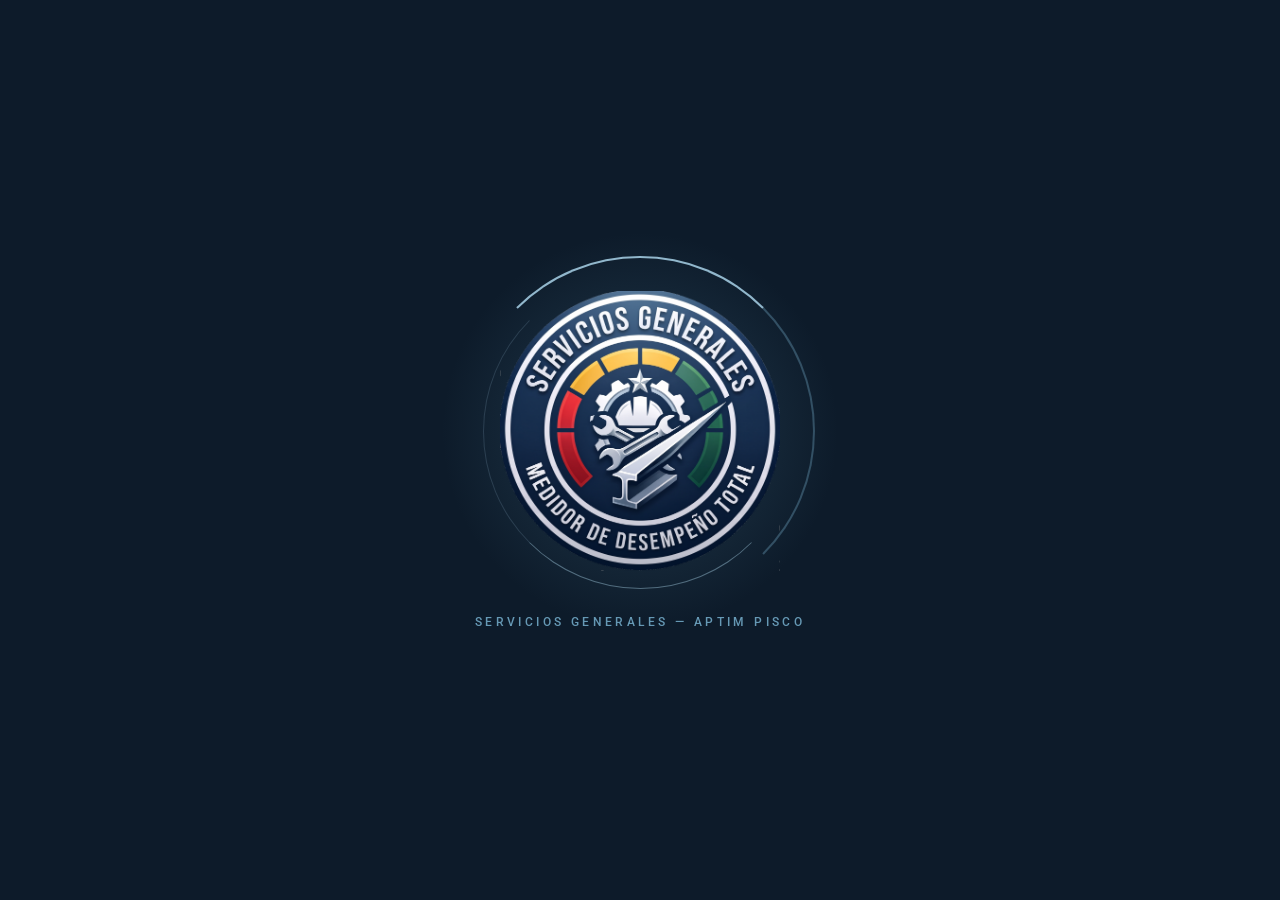
<file: index.html>
<!DOCTYPE html>
<html lang="es">
<head>
  <meta charset="UTF-8">
  <meta name="viewport" content="width=device-width, initial-scale=1.0">
  <title>Servicios Generales — APTIM Pisco</title>
  <link rel="manifest" href="manifest.json">
  <meta name="theme-color" content="#416A83">
  <meta name="apple-mobile-web-app-capable" content="yes">
  <meta name="apple-mobile-web-app-status-bar-style" content="black-translucent">
  <meta name="apple-mobile-web-app-title" content="Eval SSOMA">
  <link rel="apple-touch-icon" href="assets/logo-transp.png">
  <link rel="stylesheet" href="css/style.css">
  <style>
    body { overflow: hidden; background: #0d1b2a; margin: 0; padding: 0; font-family: 'Roboto', sans-serif; }
    body.cargado { overflow: auto; }

    /* ══ SPLASH ══ */
    #splash {
      position: fixed; inset: 0; background: #0d1b2a;
      display: flex; flex-direction: column;
      align-items: center; justify-content: center;
      z-index: 9999; transition: opacity 0.7s ease;
    }
    #splash.oculto { opacity: 0; pointer-events: none; }
    .logo-escena {
      position: relative; width: 320px; height: 320px;
      display: flex; align-items: center; justify-content: center;
    }
    .logo-destello {
      position: absolute; inset: -40px; border-radius: 50%;
      background: radial-gradient(circle, rgba(102,153,181,0.35) 0%, rgba(65,106,131,0.18) 40%, transparent 70%);
      animation: destelloPulso 1.5s 0.3s ease-in-out infinite alternate;
    }
    @keyframes destelloPulso { from{transform:scale(0.9);opacity:0.7} to{transform:scale(1.15);opacity:1} }
    .logo-anillo {
      position: absolute; width: 350px; height: 350px; border-radius: 50%;
      border: 2px solid transparent;
      border-top-color: #91B7CC; border-right-color: rgba(102,153,181,0.4);
      opacity: 0; animation: girarAnillo 2.5s 0.2s linear infinite, fadeA 0.5s 0.2s forwards;
    }
    .logo-anillo2 {
      position: absolute; width: 315px; height: 315px; border-radius: 50%;
      border: 1px solid transparent;
      border-bottom-color: rgba(145,183,204,0.5); border-left-color: rgba(145,183,204,0.2);
      opacity: 0; animation: girarAnillo2 3.5s 0.2s linear infinite, fadeA 0.5s 0.2s forwards;
    }
    @keyframes girarAnillo  { to { transform: rotate(360deg); } }
    @keyframes girarAnillo2 { to { transform: rotate(-360deg); } }
    @keyframes fadeA        { to { opacity: 1; } }
    #logo-img {
      width: 280px; height: 280px; object-fit: contain; border-radius: 0;
      position: relative; z-index: 2; opacity: 0; transform: scale(0.72);
      animation: logoAppear 0.6s 0.15s cubic-bezier(0.34,1.56,0.64,1) forwards;
      image-rendering: -webkit-optimize-contrast; image-rendering: crisp-edges;
    }
    @keyframes logoAppear { to { opacity: 1; transform: scale(1); } }
    .splash-label {
      margin-top: 1.5rem; color: #6699B5; font-size: 0.76rem;
      letter-spacing: 0.28em; text-transform: uppercase; font-weight: 500;
      opacity: 0; animation: fadeInLabel 0.5s 0.6s forwards;
    }
    @keyframes fadeInLabel { to { opacity: 1; } }

    /* ══ MENÚ PRINCIPAL ══ */
    #menu-principal {
      min-height: 100vh;
      display: flex; flex-direction: column;
      align-items: center;
      padding: 0;
      background: #91B7CC;
      opacity: 0; transition: opacity 0.8s ease;
    }
    #menu-principal.visible { opacity: 1; }

    /* Banda superior con título */
    .menu-header {
      width: 100%;
      background: #416A83;
      padding: 1.2rem 1.5rem 1.2rem;
      display: flex;
      align-items: center;
      justify-content: center;
      gap: 1rem;
      box-shadow: 0 3px 12px rgba(0,0,0,0.2);
    }
    .menu-header-logo {
      width: 64px; height: 64px;
      object-fit: contain;
      flex-shrink: 0;
      image-rendering: crisp-edges;
    }
    .menu-header-texto {
      text-align: left;
    }
    .menu-titulo {
      font-size: 1.4rem; font-weight: 900;
      color: #ffffff;
      text-shadow: 0 2px 4px rgba(0,0,0,0.5), 1px 1px 0 #1a2e3d;
      letter-spacing: 0.06em; text-transform: uppercase;
      margin-bottom: 0.15rem;
    }
    .menu-linea {
      width: 40px; height: 3px;
      background: #91B7CC; border-radius: 2px;
      margin: 0.3rem 0 0.3rem;
    }
    .menu-subtitulo {
      font-size: 0.72rem; font-weight: 500;
      color: rgba(255,255,255,0.75);
      letter-spacing: 0.18em; text-transform: uppercase;
    }

    /* Área de fichas */
    .menu-fichas-area {
      flex: 1; width: 100%;
      padding: 2rem 1.5rem;
      display: flex; align-items: flex-start; justify-content: center;
    }

    /* Grid fichas — 4 por fila */
    .fichas-grid {
      display: grid;
      grid-template-columns: repeat(4, 1fr);
      gap: 1rem;
      width: 100%;
      max-width: 540px;
    }

    .ficha {
      display: flex; flex-direction: column;
      align-items: center; justify-content: center;
      gap: 0.6rem;
      background: #416A83;
      border: 2px solid rgba(255,255,255,0.18);
      border-radius: 12px;
      padding: 1rem 0.6rem;
      aspect-ratio: 1 / 1;
      text-decoration: none;
      color: #ffffff;
      font-size: 0.78rem; font-weight: 700;
      text-align: center; line-height: 1.4;
      letter-spacing: 0.02em;
      text-shadow: 0 1px 4px rgba(0,0,0,0.7), 0 0 10px rgba(0,0,0,0.4);
      cursor: pointer;
      transition: background 0.15s, transform 0.12s, border-color 0.15s, box-shadow 0.15s;
      box-shadow: 0 3px 10px rgba(0,0,0,0.25), inset 0 1px 0 rgba(255,255,255,0.1);
    }
    .ficha:hover {
      background: #4f7d9a;
      border-color: rgba(255,255,255,0.45);
      transform: translateY(-4px);
      box-shadow: 0 8px 20px rgba(0,0,0,0.3), inset 0 1px 0 rgba(255,255,255,0.15);
    }
    .ficha:active { transform: translateY(0); }

    /* SVG relieve blanco — eliminado */

    .ficha-nueva {
      background: #2e5068;
      border-color: rgba(145,183,204,0.3);
      border-style: dashed;
      color: #c8e0ee;
    }
    .ficha-nueva:hover { background: #3a6380; border-color: rgba(255,255,255,0.4); border-style: solid; color: #fff; }
    .ficha-config {
      background: #253d52;
      border-color: rgba(145,183,204,0.2);
      border-style: dashed;
      color: #91B7CC;
    }
    .ficha-config:hover { background: #2e5068; border-color: rgba(255,255,255,0.3); border-style: solid; color: #fff; }

    @media (max-width: 480px) {
      .fichas-grid { grid-template-columns: repeat(2, 1fr); max-width: 280px; }
      .menu-titulo { font-size: 1.2rem; }
      .ficha svg { width: 36px; height: 36px; }
    }
  </style>
</head>
<body>

  <!-- ══ SPLASH ══ -->
  <div id="splash">
    <div class="logo-escena">
      <div class="logo-destello"></div>
      <div class="logo-anillo"></div>
      <div class="logo-anillo2"></div>
      <img id="logo-img" src="assets/logo-transp.png" alt="Servicios Generales">
    </div>
    <div class="splash-label">Servicios Generales — APTIM Pisco</div>
  </div>

  <!-- ══ MENÚ PRINCIPAL ══ -->
  <div id="menu-principal">

    <!-- Título arriba -->
    <div class="menu-header">
      <img src="assets/logo-transp.png" alt="Logo" class="menu-header-logo">
      <div class="menu-header-texto">
        <h1 class="menu-titulo">Medidor de Desempeño Total</h1>
        <div class="menu-linea"></div>
        <p class="menu-subtitulo">Servicios Generales — APTIM Pisco</p>
      </div>
    </div>

    <!-- Fichas abajo -->
    <div class="menu-fichas-area">
      <nav class="fichas-grid" id="fichas-container">

        <!-- PINTURA -->
        <a href="pintura.html" class="ficha">
          <span>Evaluación<br>Pintura</span>
        </a>

        <!-- ANDAMIOS -->
        <a href="andamios.html" class="ficha">
          <span>Evaluación<br>Andamios</span>
        </a>

        <!-- Especialidades dinámicas se insertan aquí -->

        <!-- NUEVA ESPECIALIDAD -->
        <a href="nueva-especialidad.html" class="ficha ficha-nueva">
          <span>Nueva<br>Especialidad</span>
        </a>

        <!-- CONFIGURACIÓN -->
        <a href="configuracion.html" class="ficha ficha-config">
          <span>Configuración</span>
        </a>

      </nav>
    </div>
  </div>

  <script>
    function tocarSonido() {
      try {
        const ctx = new (window.AudioContext || window.webkitAudioContext)();
        [[440,0],[554,0.2],[659,0.4],[880,0.65]].forEach(([freq,t]) => {
          const osc=ctx.createOscillator(), g=ctx.createGain();
          osc.connect(g); g.connect(ctx.destination);
          osc.type='sine'; osc.frequency.value=freq;
          const st=ctx.currentTime+t;
          g.gain.setValueAtTime(0,st);
          g.gain.linearRampToValueAtTime(0.09,st+0.06);
          g.gain.exponentialRampToValueAtTime(0.001,st+0.8);
          osc.start(st); osc.stop(st+0.8);
        });
      } catch(e){}
    }

    function cargarEspecialidades() {
      const cont   = document.getElementById('fichas-container');
      const btnNueva = cont.querySelector('.ficha-nueva');
      JSON.parse(localStorage.getItem('especialidades')||'[]').forEach(esp => {
        const a = document.createElement('a');
        a.href = `eval-dinamico.html?esp=${encodeURIComponent(esp.nombre)}`;
        a.className = 'ficha';
        a.innerHTML = `
          <svg viewBox="0 0 48 48" fill="none"><circle cx="24" cy="24" r="18" stroke="white" stroke-opacity="0.7" stroke-width="2"/><text x="24" y="30" text-anchor="middle" font-size="18" fill="white" fill-opacity="0.85">${esp.icono||'📋'}</text></svg>
          <span>Eval.<br>${esp.nombre}</span>`;
        cont.insertBefore(a, btnNueva);
      });
    }

    function mostrarMenu() {
      document.getElementById('splash').classList.add('oculto');
      document.getElementById('menu-principal').classList.add('visible');
      document.body.classList.add('cargado');
    }

    cargarEspecialidades();

    if (sessionStorage.getItem('splash_visto')) {
      document.getElementById('splash').style.display = 'none';
      document.getElementById('menu-principal').style.opacity = '1';
      document.getElementById('menu-principal').classList.add('visible');
      document.body.classList.add('cargado');
    } else {
      sessionStorage.setItem('splash_visto','1');
      tocarSonido();
      setTimeout(mostrarMenu, 3200);
    }

    // Registrar Service Worker para instalación como app
    if ('serviceWorker' in navigator) {
      navigator.serviceWorker.register('/sw.js').catch(() => {});
    }
  </script>
</body>
</html>
</file>
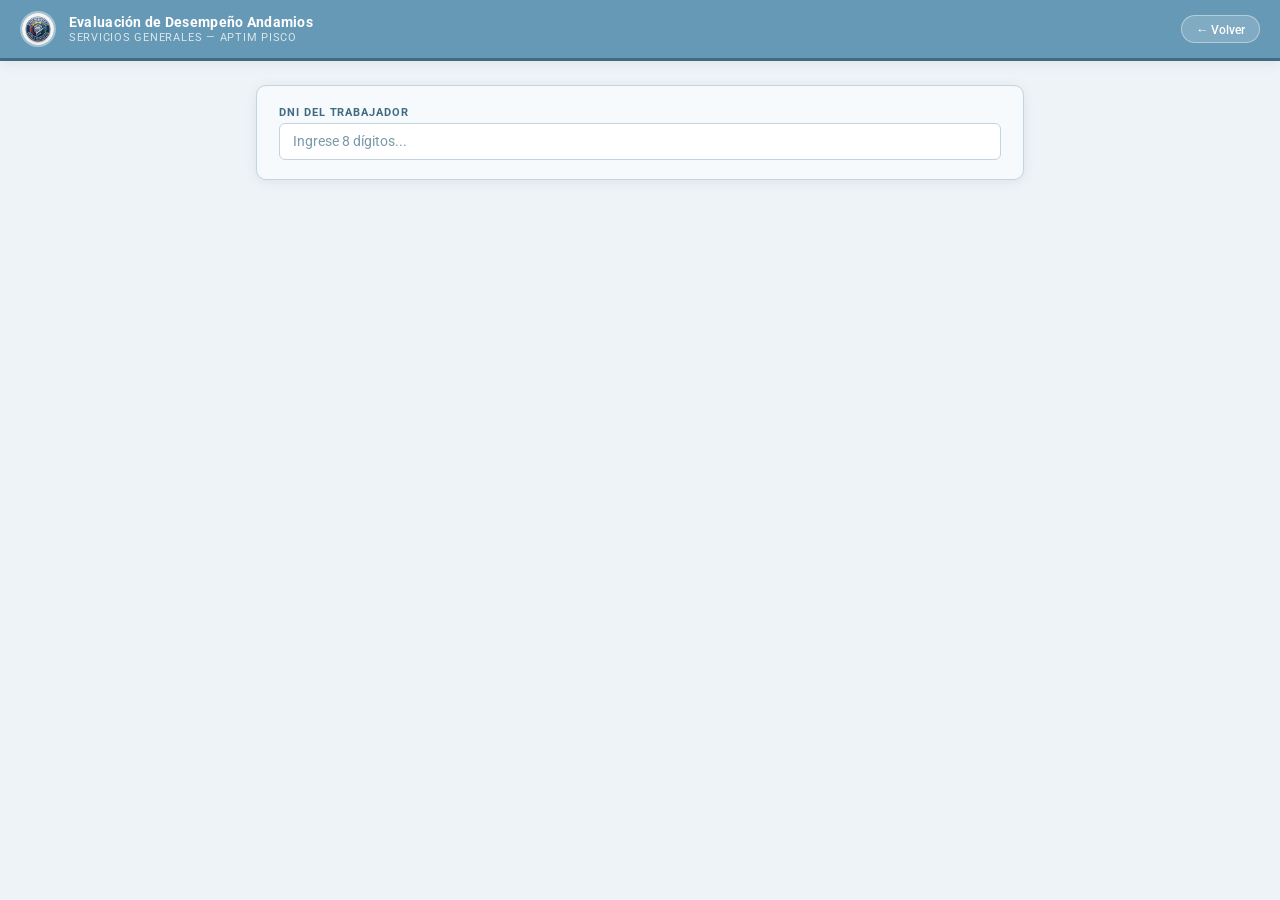
<file: andamios.html>
<!DOCTYPE html>
<html lang="es">
<head>
  <meta charset="UTF-8">
  <meta name="viewport" content="width=device-width, initial-scale=1.0">
  <title>Evaluación Andamios — APTIM Pisco</title>
  <link rel="stylesheet" href="css/style.css">
</head>
<body>
  <div id="app-header"></div>

  <main class="form-container">

  <!-- Selector de trabajador -->
    <div id="dni-section"></div>

    <!-- Datos generales -->
    <div class="card" id="datos-card" style="display:none">
      <div class="datos-generales">
        <div class="field">
          <label for="fecha">Fecha de Evaluación</label>
          <input type="date" id="fecha">
        </div>
        <div class="field">
          <label for="supervisor">Supervisor / Técnico / Evaluador</label>
          <input type="text" id="supervisor" placeholder="Nombre del supervisor">
        </div>
      </div>
    </div>

    <div id="items-section" style="display:none">
      <div class="section-title">Evaluación Técnica — 18 Ítems &nbsp;|&nbsp; 1 = Cumple &nbsp; 2 = No Cumple &nbsp; 3 = Falta Grave</div>
      <div id="items-container" style="margin-top:0.4rem;"></div>
    </div>

    <div class="card" id="faltas-card" style="display:none">
      <div class="totales-grid">
        <div class="field">
          <label for="faltas">No Cumple — Faltas Leves (auto)</label>
          <input type="number" id="faltas" min="0" value="0" readonly
            style="background:#fff8e1;cursor:default;font-weight:700;color:#f57f17;">
        </div>
        <div class="field">
          <label for="sanciones">Falta Grave — Sanciones (auto)</label>
          <input type="number" id="sanciones" min="0" value="0" readonly
            style="background:#fff5f5;cursor:default;font-weight:700;color:#c62828;">
        </div>
      </div>
      <p style="font-size:0.68rem;color:var(--texto-suave);margin-top:0.5rem;">
        Se calculan automáticamente: score 1-2 = falta leve · score 3 = sanción grave
      </p>
    </div>

    <div class="resultado-box" id="resultado-box" style="display:none">
      <div class="resultado-label">% Técnico del Día</div>
      <div class="resultado-valor res-green" id="resultado-valor">100.00%</div>
      <div class="resultado-sub">Se actualiza en tiempo real</div>
    </div>

    <div class="botones-accion" id="botones-accion" style="display:none">
      <button class="btn-primary" id="btn-guardar">💾 Guardar Evaluación</button>
      <button class="btn-secondary" id="btn-limpiar">🔄 Limpiar</button>
      <a href="index.html" class="btn-secondary">← Volver</a>
    </div>

  </main>

  <script src="js/app.js"></script>
  <script src="js/andamios.js"></script>
</body>
</html>
</file>
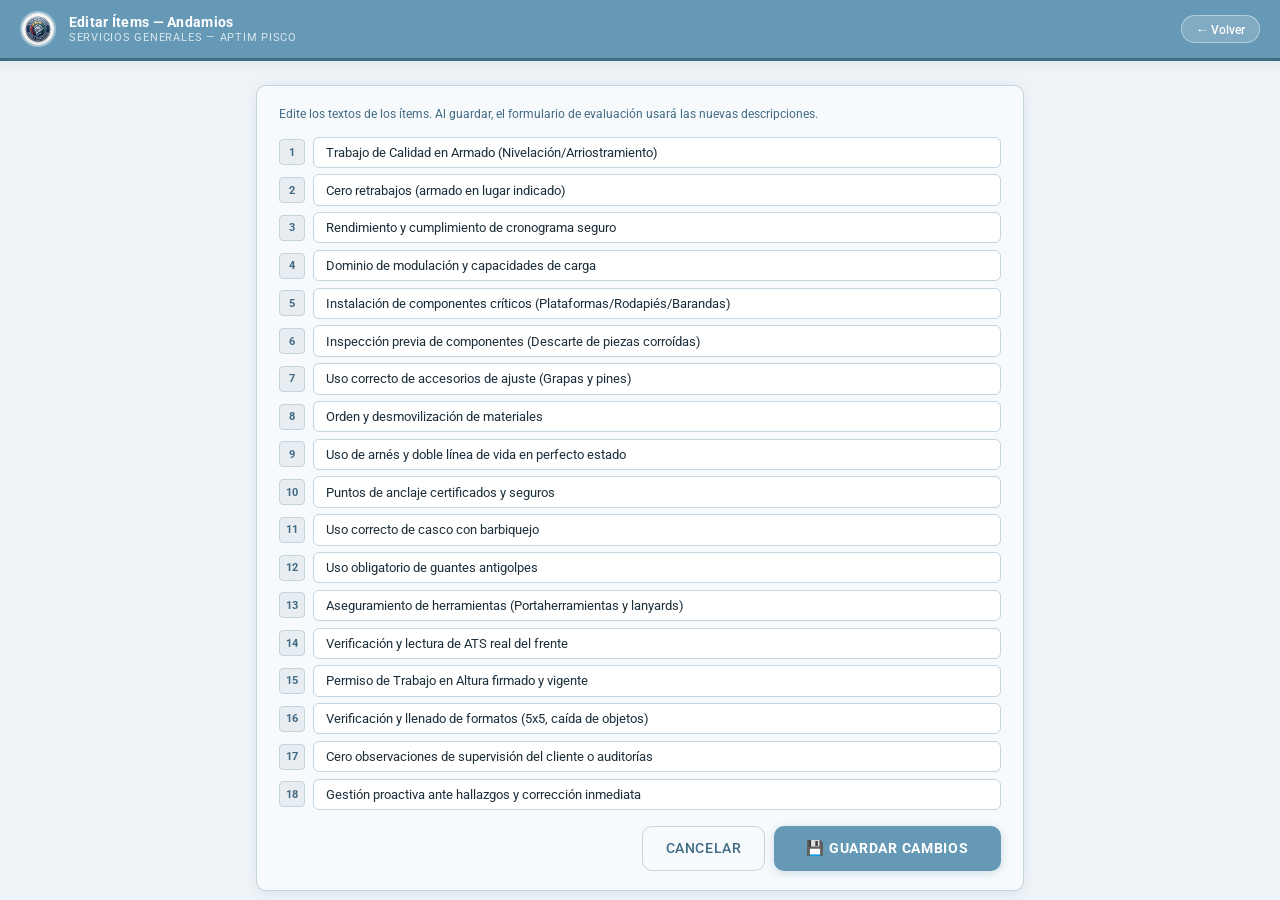
<file: config-andamios.html>
<!DOCTYPE html>
<html lang="es">
<head>
  <meta charset="UTF-8">
  <meta name="viewport" content="width=device-width, initial-scale=1.0">
  <title>Configurar Andamios — APTIM Pisco</title>
  <link rel="stylesheet" href="css/style.css">
</head>
<body>
  <div id="app-header"></div>
  <main class="form-container">
    <div class="card">
      <p style="font-size:0.78rem;color:var(--texto-medio);margin-bottom:1rem;">
        Edite los textos de los ítems. Al guardar, el formulario de evaluación usará las nuevas descripciones.
      </p>
      <div id="items-container"></div>
      <div style="margin-top:1rem;display:flex;justify-content:flex-end;gap:0.6rem;">
        <a href="configuracion.html" class="btn-secondary">Cancelar</a>
        <button class="btn-primary" id="btn-guardar">💾 Guardar Cambios</button>
      </div>
    </div>
  </main>

  <script src="js/app.js"></script>
  <script src="js/config.js"></script>
  <script>
    document.addEventListener('DOMContentLoaded', () => {
      EvalApp.renderPageHeader('app-header', {
        title: 'Editar Ítems — Andamios',
        backHref: 'configuracion.html'
      });
      renderConfigItems('items-container', 'andamios');
      document.getElementById('btn-guardar').addEventListener('click', () => guardarItems('andamios'));
    });
  </script>
</body>
</html>
</file>
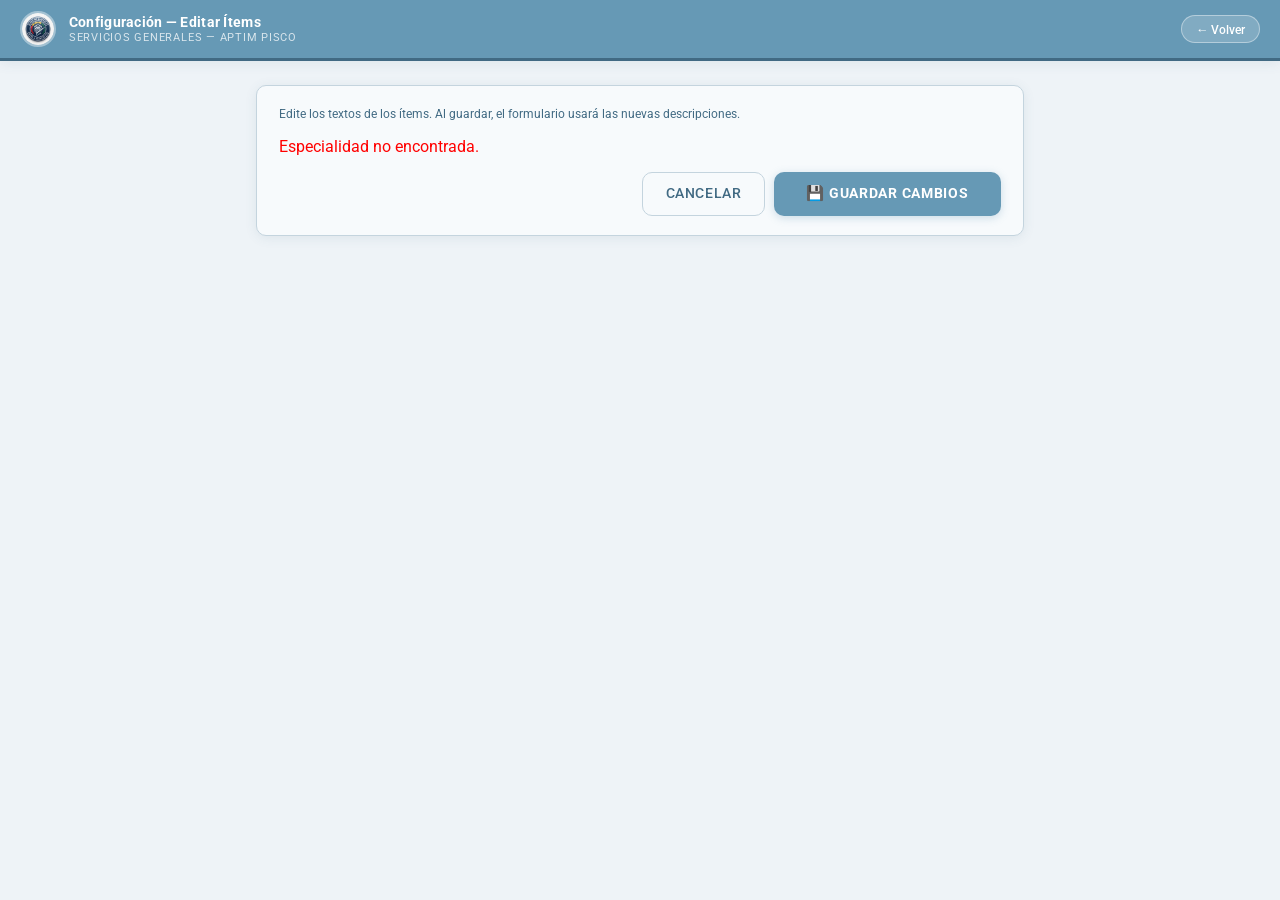
<file: config-esp.html>
<!DOCTYPE html>
<html lang="es">
<head>
  <meta charset="UTF-8">
  <meta name="viewport" content="width=device-width, initial-scale=1.0">
  <title>Configurar Especialidad — APTIM Pisco</title>
  <link rel="stylesheet" href="css/style.css">
</head>
<body>
  <div id="app-header"></div>
  <main class="form-container">
    <div class="card">
      <p style="font-size:0.78rem;color:var(--texto-medio);margin-bottom:1rem;">
        Edite los textos de los ítems. Al guardar, el formulario usará las nuevas descripciones.
      </p>
      <div id="items-container"></div>
      <div style="margin-top:1rem;display:flex;justify-content:flex-end;gap:0.6rem;">
        <a href="configuracion.html" class="btn-secondary">Cancelar</a>
        <button class="btn-primary" id="btn-guardar">💾 Guardar Cambios</button>
      </div>
    </div>
  </main>

  <script src="js/app.js"></script>
  <script src="js/config.js"></script>
  <script>
    document.addEventListener('DOMContentLoaded', () => {
      const params  = new URLSearchParams(window.location.search);
      const idx     = parseInt(params.get('idx') || '0');
      const espList = JSON.parse(localStorage.getItem('especialidades') || '[]');
      const esp     = espList[idx];

      if (!esp) {
        document.getElementById('items-container').innerHTML =
          '<p style="color:red">Especialidad no encontrada.</p>';
        return;
      }

      EvalApp.renderPageHeader('app-header', {
        title: `Editar Ítems — ${esp.nombre}`,
        backHref: 'configuracion.html'
      });

      // Renderizar ítems de la especialidad
      const cont = document.getElementById('items-container');
      const items = JSON.parse(localStorage.getItem(`items_esp_${esp.nombre}`) || 'null') || esp.items;
      cont.innerHTML = items.map((it, i) => `
        <div class="config-item-row">
          <div class="config-item-num">${i + 1}</div>
          <input class="config-item-input" id="esp-item-${i}" type="text"
            value="${(it.descripcion || it).replace(/"/g,'&quot;')}"
            placeholder="Ítem ${i + 1}">
        </div>`).join('');

      document.getElementById('btn-guardar').addEventListener('click', () => {
        const nuevos = items.map((_, i) => {
          const el = document.getElementById(`esp-item-${i}`);
          return { numero: i + 1, descripcion: el ? el.value.trim() : '' };
        });
        if (nuevos.some(it => !it.descripcion)) {
          alert('⚠️ Todos los ítems deben tener descripción.'); return;
        }
        localStorage.setItem(`items_esp_${esp.nombre}`, JSON.stringify(nuevos));
        alert(`✔ Ítems de ${esp.nombre} guardados.`);
        window.location.href = 'configuracion.html';
      });
    });
  </script>
</body>
</html>
</file>
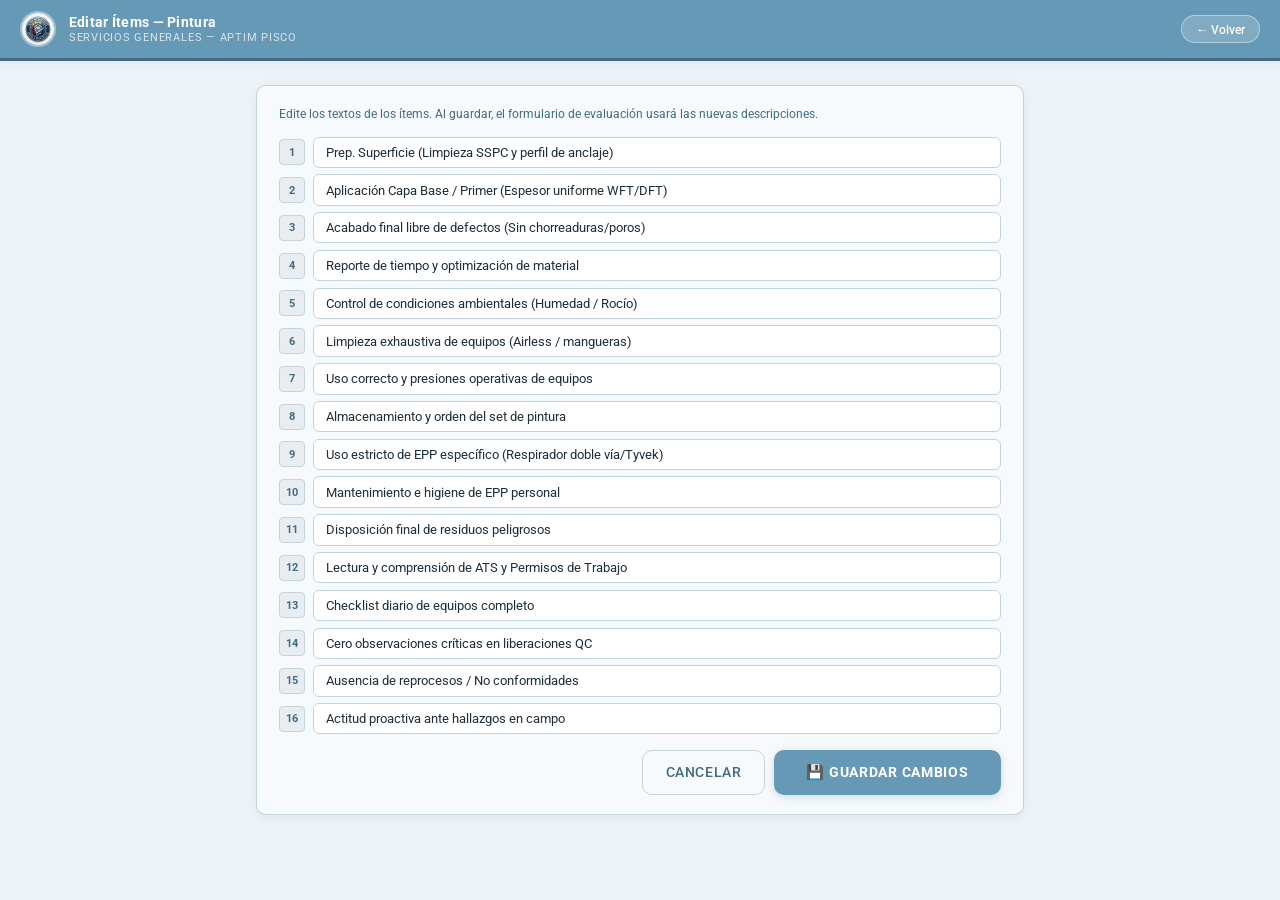
<file: config-pintura.html>
<!DOCTYPE html>
<html lang="es">
<head>
  <meta charset="UTF-8">
  <meta name="viewport" content="width=device-width, initial-scale=1.0">
  <title>Configurar Pintura — APTIM Pisco</title>
  <link rel="stylesheet" href="css/style.css">
</head>
<body>
  <div id="app-header"></div>
  <main class="form-container">
    <div class="card">
      <p style="font-size:0.78rem;color:var(--texto-medio);margin-bottom:1rem;">
        Edite los textos de los ítems. Al guardar, el formulario de evaluación usará las nuevas descripciones.
      </p>
      <div id="items-container"></div>
      <div style="margin-top:1rem;display:flex;justify-content:flex-end;gap:0.6rem;">
        <a href="configuracion.html" class="btn-secondary">Cancelar</a>
        <button class="btn-primary" id="btn-guardar">💾 Guardar Cambios</button>
      </div>
    </div>
  </main>

  <script src="js/app.js"></script>
  <script src="js/config.js"></script>
  <script>
    document.addEventListener('DOMContentLoaded', () => {
      EvalApp.renderPageHeader('app-header', {
        title: 'Editar Ítems — Pintura',
        backHref: 'configuracion.html'
      });
      renderConfigItems('items-container', 'pintura');
      document.getElementById('btn-guardar').addEventListener('click', () => guardarItems('pintura'));
    });
  </script>
</body>
</html>
</file>
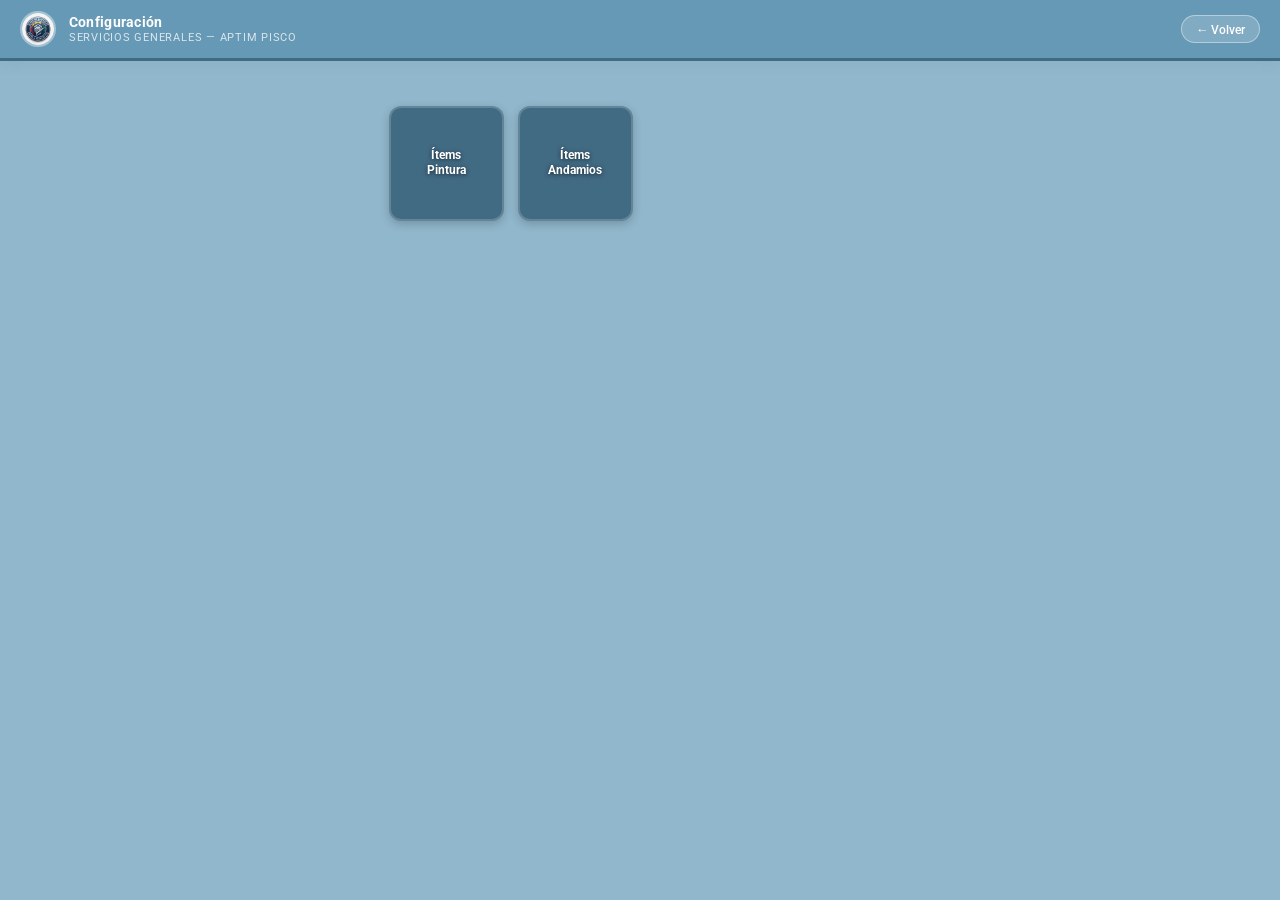
<file: configuracion.html>
<!DOCTYPE html>
<html lang="es">
<head>
  <meta charset="UTF-8">
  <meta name="viewport" content="width=device-width, initial-scale=1.0">
  <title>Configuración — APTIM Pisco</title>
  <link rel="stylesheet" href="css/style.css">
  <style>
    body { background: #91B7CC; min-height: 100vh; }

    .config-menu-area {
      max-width: 540px;
      margin: 0 auto;
      padding: 1.8rem 1.2rem 3rem;
    }

    .config-grid {
      display: grid;
      grid-template-columns: repeat(4, 1fr);
      gap: 0.9rem;
      margin-top: 1rem;
    }

    .config-ficha {
      display: flex; flex-direction: column;
      align-items: center; justify-content: center;
      gap: 0.5rem;
      background: #416A83;
      border: 2px solid rgba(255,255,255,0.18);
      border-radius: 12px;
      padding: 1rem 0.6rem;
      aspect-ratio: 1 / 1;
      text-decoration: none;
      color: #ffffff;
      font-family: 'Roboto', sans-serif;
      font-size: 0.72rem; font-weight: 700;
      text-align: center; line-height: 1.35;
      text-shadow: 0 1px 4px rgba(0,0,0,0.6);
      cursor: pointer;
      transition: background 0.15s, transform 0.12s, border-color 0.15s;
      box-shadow: 0 3px 10px rgba(0,0,0,0.2);
    }
    .config-ficha:hover {
      background: #4f7d9a;
      border-color: rgba(255,255,255,0.4);
      transform: translateY(-3px);
    }
    .config-ficha:active { transform: translateY(0); }

    @media (max-width: 480px) {
      .config-grid { grid-template-columns: repeat(2, 1fr); }
    }
  </style>
</head>
<body>
  <div id="app-header"></div>

  <div class="config-menu-area">
    <nav class="config-grid" id="config-grid">

      <a href="config-pintura.html" class="config-ficha">
        Ítems<br>Pintura
      </a>

      <a href="config-andamios.html" class="config-ficha">
        Ítems<br>Andamios
      </a>

      <!-- Fichas dinámicas se insertan aquí -->

    </nav>
  </div>

  <script src="js/app.js"></script>
  <script>
    document.addEventListener('DOMContentLoaded', () => {
      EvalApp.renderPageHeader('app-header', {
        title: 'Configuración',
        backHref: 'index.html'
      });

      // Agregar fichas de especialidades dinámicas
      const grid    = document.getElementById('config-grid');
      const espList = JSON.parse(localStorage.getItem('especialidades') || '[]');
      espList.forEach((esp, idx) => {
        const a = document.createElement('a');
        a.href = `config-esp.html?idx=${idx}`;
        a.className = 'config-ficha';
        a.textContent = `Ítems\n${esp.nombre}`;
        a.innerHTML = `Ítems<br>${esp.nombre}`;
        grid.appendChild(a);
      });
    });
  </script>
</body>
</html>
</file>
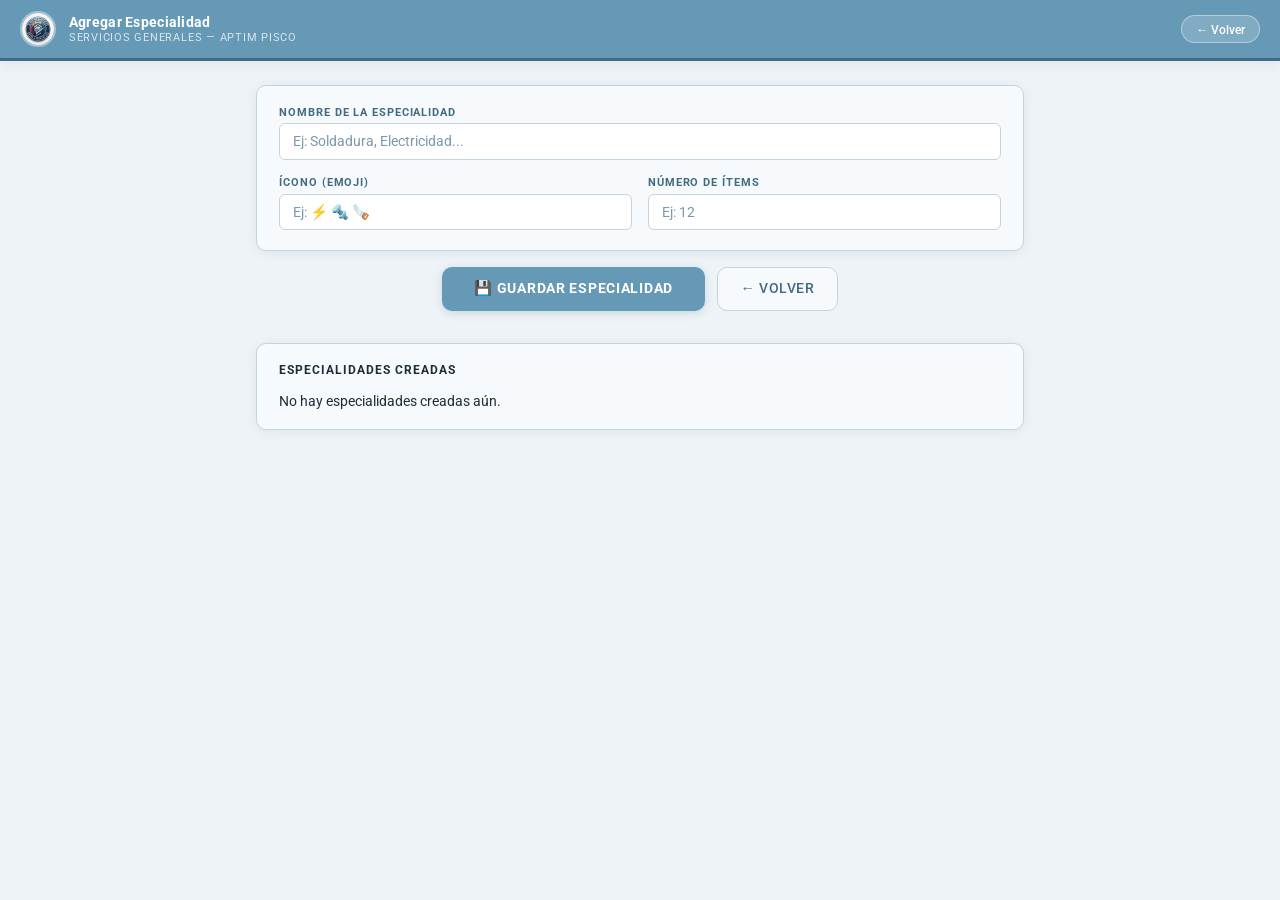
<file: nueva-especialidad.html>
<!DOCTYPE html>
<html lang="es">
<head>
  <meta charset="UTF-8">
  <meta name="viewport" content="width=device-width, initial-scale=1.0">
  <title>Agregar Especialidad — APTIM Pisco</title>
  <link rel="stylesheet" href="css/style.css">
</head>
<body>
  <div id="app-header"></div>

  <main class="form-container">

    <!-- Formulario nueva especialidad -->
    <div class="card">
      <div class="datos-generales">
        <div class="field field-full">
          <label for="esp-nombre">Nombre de la Especialidad</label>
          <input type="text" id="esp-nombre" placeholder="Ej: Soldadura, Electricidad...">
        </div>
        <div class="field">
          <label for="esp-icono">Ícono (emoji)</label>
          <input type="text" id="esp-icono" placeholder="Ej: ⚡ 🔩 🪚" maxlength="4">
        </div>
        <div class="field">
          <label for="esp-num-items">Número de Ítems</label>
          <input type="number" id="esp-num-items" min="1" max="30" placeholder="Ej: 12">
        </div>
      </div>
    </div>

    <!-- Ítems dinámicos -->
    <div id="items-dinamicos-section" style="display:none">
      <div class="section-title" id="items-titulo">Definir Ítems de Evaluación</div>
      <div class="card" style="border-radius:0 0 10px 10px; margin-top:0;">
        <div class="items-dinamicos" id="items-dinamicos-container"></div>
      </div>
    </div>

    <!-- Botones -->
    <div class="botones-accion">
      <button class="btn-primary" id="btn-guardar-esp">💾 Guardar Especialidad</button>
      <a href="index.html" class="btn-secondary">← Volver</a>
    </div>

    <!-- Lista de especialidades guardadas -->
    <div class="card" style="margin-top:2rem;">
      <div style="font-size:0.75rem;font-weight:700;color:var(--acero-hielo);text-transform:uppercase;letter-spacing:0.08em;margin-bottom:1rem;">
        Especialidades Creadas
      </div>
      <div class="esp-lista" id="esp-lista">
        <div style="color:var(--texto-apagado);font-size:0.85rem;">No hay especialidades creadas aún.</div>
      </div>
    </div>

  </main>

  <script src="js/app.js"></script>
  <script src="js/especialidades.js"></script>
</body>
</html>
</file>
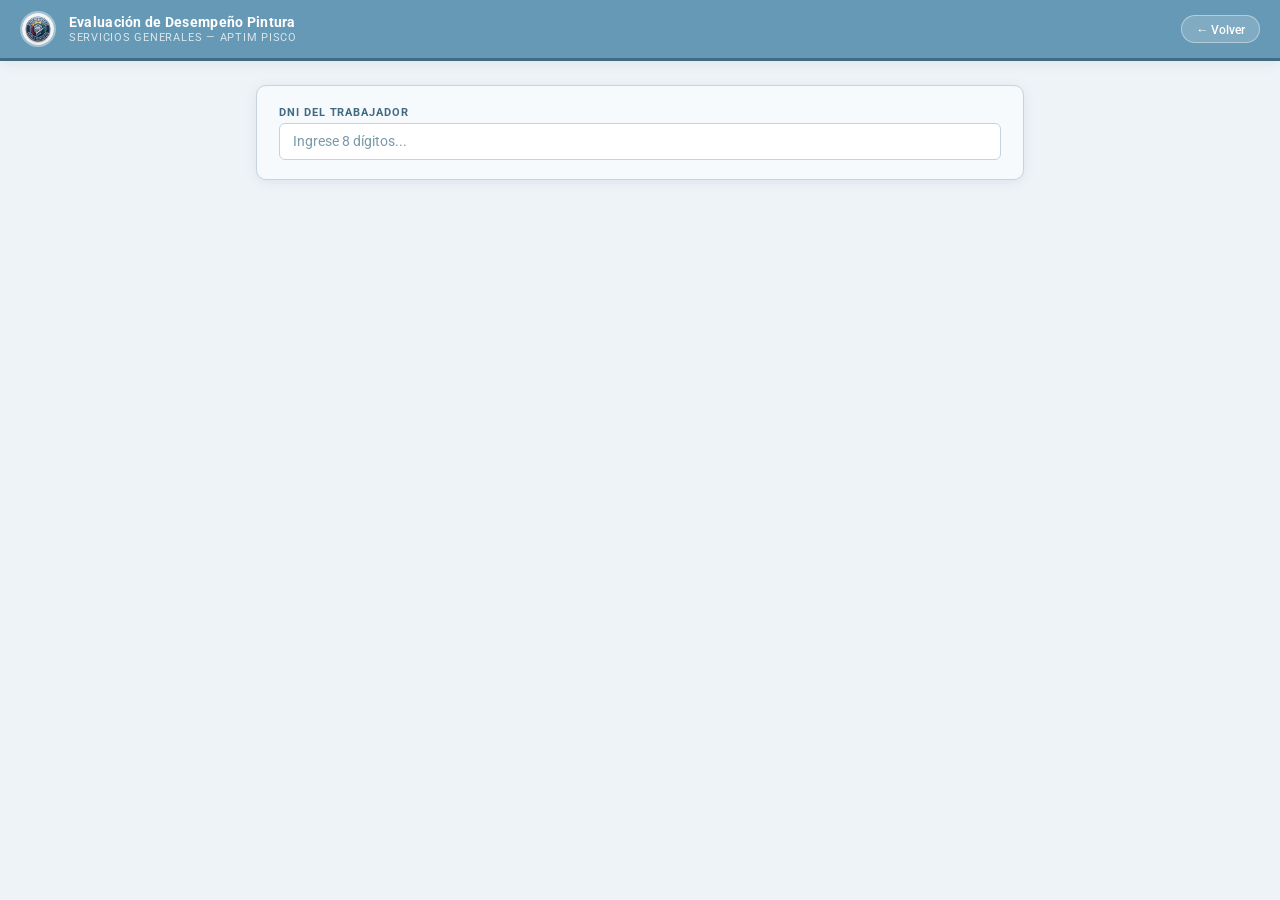
<file: pintura.html>
<!DOCTYPE html>
<html lang="es">
<head>
  <meta charset="UTF-8">
  <meta name="viewport" content="width=device-width, initial-scale=1.0">
  <title>Evaluación Pintura — APTIM Pisco</title>
  <link rel="stylesheet" href="css/style.css">
</head>
<body>
  <div id="app-header"></div>

  <main class="form-container">

    <!-- Selector de trabajador -->
    <div id="dni-section"></div>

    <!-- Datos generales -->
    <div class="card" id="datos-card" style="display:none">
      <div class="datos-generales">
        <div class="field">
          <label for="fecha">Fecha de Evaluación</label>
          <input type="date" id="fecha">
        </div>
        <div class="field">
          <label for="supervisor">Supervisor / Técnico / Evaluador</label>
          <input type="text" id="supervisor" placeholder="Nombre del supervisor">
        </div>
      </div>
    </div>

    <!-- Ítems técnicos -->
    <div id="items-section" style="display:none">
      <div class="section-title">Evaluación Técnica — 16 Ítems &nbsp;|&nbsp; 1 = Cumple &nbsp; 2 = No Cumple &nbsp; 3 = Falta Grave</div>
      <div id="items-container" style="margin-top:0.4rem;"></div>
    </div>

    <!-- Faltas y Sanciones -->
    <div class="card" id="faltas-card" style="display:none">
      <div class="totales-grid">
        <div class="field">
          <label for="faltas">No Cumple — Faltas Leves (auto)</label>
          <input type="number" id="faltas" min="0" value="0" readonly
            style="background:#fff8e1;cursor:default;font-weight:700;color:#f57f17;">
        </div>
        <div class="field">
          <label for="sanciones">Falta Grave — Sanciones (auto)</label>
          <input type="number" id="sanciones" min="0" value="0" readonly
            style="background:#fff5f5;cursor:default;font-weight:700;color:#c62828;">
        </div>
      </div>
      <p style="font-size:0.68rem;color:var(--texto-suave);margin-top:0.5rem;">
        Se calculan automáticamente: score 1-2 = falta leve · score 3 = sanción grave
      </p>
    </div>

    <!-- Resultado -->
    <div class="resultado-box" id="resultado-box" style="display:none">
      <div class="resultado-label">% Técnico del Día</div>
      <div class="resultado-valor res-green" id="resultado-valor">100.00%</div>
      <div class="resultado-sub">Se actualiza en tiempo real</div>
    </div>

    <!-- Botones -->
    <div class="botones-accion" id="botones-accion" style="display:none">
      <button class="btn-primary" id="btn-guardar">💾 Guardar Evaluación</button>
      <button class="btn-secondary" id="btn-limpiar">🔄 Limpiar</button>
      <a href="index.html" class="btn-secondary">← Volver</a>
    </div>

  </main>

  <script src="js/app.js"></script>
  <script src="js/pintura.js"></script>
</body>
</html>
</file>
<file: css/style.css>
/* ============================================================
   Servicios Generales — APTIM Pisco
   Paleta: Celeste Acero Claro + Plomo
   ============================================================ */

@import url('https://fonts.googleapis.com/css2?family=Roboto:wght@300;400;500;700;900&display=swap');

:root {
  /* Celeste acero (escala que el usuario proveyó) */
  --acero-claro:   #91B7CC;
  --acero-clasico: #6699B5;
  --acero-oscuro:  #416A83;

  /* Plomo / gris acero */
  --plomo-claro:   #e8edf2;
  --plomo-medio:   #d0d9e0;
  --plomo-gris:    #b0bec5;
  --plomo-oscuro:  #78909c;

  /* Fondos (claros) */
  --fondo-page:    #eef3f7;
  --fondo-panel:   #f7fafc;
  --fondo-input:   #ffffff;
  --fondo-item:    #ffffff;

  /* Texto */
  --texto-dark:    #1c2e3a;
  --texto-medio:   #416A83;
  --texto-suave:   #7a99aa;

  /* Bordes */
  --borde:         #c4d4de;
  --borde-focus:   #6699B5;

  /* Semáforo scores */
  --verde:   #2e7d32;
  --ambar:   #f57f17;
  --naranja: #e64a19;
  --rojo:    #c62828;

  --radius:    10px;
  --radius-sm:  6px;
  --sombra:    0 2px 12px rgba(65,106,131,0.10);
  --sombra-md: 0 4px 20px rgba(65,106,131,0.14);
}

*, *::before, *::after { box-sizing: border-box; margin: 0; padding: 0; }
html { font-size: 16px; scroll-behavior: smooth; }
body {
  font-family: 'Roboto', sans-serif;
  background: var(--fondo-page);
  color: var(--texto-dark);
  min-height: 100vh;
}

/* ══════════════════════════════════════════════════════════
   CABECERA PÁGINAS INTERNAS
   ══════════════════════════════════════════════════════════ */
.page-header {
  background: var(--acero-clasico);
  border-bottom: 3px solid var(--acero-oscuro);
  display: flex;
  align-items: center;
  gap: 0.8rem;
  padding: 0.7rem 1.25rem;
  position: sticky;
  top: 0;
  z-index: 100;
  box-shadow: var(--sombra);
}
.page-header img {
  width: 36px; height: 36px;
  border-radius: 50%;
  object-fit: cover;
  flex-shrink: 0;
  border: 2px solid rgba(255,255,255,0.4);
}
.page-header-info { flex: 1; }
.page-header-titulo {
  font-size: 0.9rem; font-weight: 700;
  color: #fff; letter-spacing: 0.02em;
}
.page-header-sub {
  font-size: 0.68rem;
  color: rgba(255,255,255,0.75);
  letter-spacing: 0.07em;
  text-transform: uppercase;
}
.btn-volver {
  background: rgba(255,255,255,0.18);
  border: 1px solid rgba(255,255,255,0.4);
  color: #fff;
  padding: 0.35rem 0.85rem;
  border-radius: 20px;
  font-family: 'Roboto', sans-serif;
  font-size: 0.78rem; font-weight: 500;
  text-decoration: none; cursor: pointer;
  transition: background 0.15s; flex-shrink: 0;
}
.btn-volver:hover { background: rgba(255,255,255,0.3); }

/* ══════════════════════════════════════════════════════════
   CONTENEDOR PRINCIPAL
   ══════════════════════════════════════════════════════════ */
.form-container {
  max-width: 800px;
  margin: 1.5rem auto 3rem;
  padding: 0 1rem;
}

/* ── Tarjeta ── */
.card {
  background: var(--fondo-panel);
  border: 1px solid var(--borde);
  border-radius: var(--radius);
  padding: 1.2rem 1.4rem;
  margin-bottom: 1rem;
  box-shadow: var(--sombra);
}

/* ── Título de sección ── */
.section-title {
  font-size: 0.72rem;
  font-weight: 700;
  color: var(--acero-oscuro);
  text-transform: uppercase;
  letter-spacing: 0.1em;
  padding: 0.55rem 1.2rem;
  background: var(--plomo-claro);
  border: 1px solid var(--borde);
  border-radius: var(--radius) var(--radius) 0 0;
  border-bottom: 2px solid var(--acero-clasico);
}

/* ── Campos ── */
.datos-generales {
  display: grid;
  grid-template-columns: 1fr 1fr;
  gap: 1rem;
}
.field-full { grid-column: 1 / -1; }

.field label {
  display: block;
  font-size: 0.7rem; font-weight: 700;
  color: var(--acero-oscuro);
  text-transform: uppercase;
  letter-spacing: 0.08em;
  margin-bottom: 0.3rem;
}
.field input,
.field select,
.field textarea {
  width: 100%;
  background: var(--fondo-input);
  border: 1.5px solid var(--borde);
  border-radius: var(--radius-sm);
  color: var(--texto-dark);
  font-family: 'Roboto', sans-serif;
  font-size: 0.9rem;
  padding: 0.55rem 0.8rem;
  outline: none;
  transition: border-color 0.15s, box-shadow 0.15s;
}
.field input:focus,
.field select:focus,
.field textarea:focus {
  border-color: var(--borde-focus);
  box-shadow: 0 0 0 3px rgba(102,153,181,0.15);
}
.field input::placeholder,
.field textarea::placeholder { color: var(--texto-suave); }

/* ── Selector de trabajador ── */
.dni-resultado {
  margin-top: 0.65rem;
  padding: 0.8rem 1rem;
  border-radius: var(--radius-sm);
  border: 1.5px solid var(--borde);
  background: var(--fondo-input);
  display: none;
}
.dni-resultado.visible { display: block; }
.dni-resultado.encontrado { border-color: var(--acero-clasico); background: #f0f6fa; }
.dni-resultado.no-encontrado { border-color: #e57373; background: #fff5f5; }

.trabajador-card { display: flex; align-items: center; gap: 0.75rem; }
.trabajador-avatar {
  width: 38px; height: 38px;
  background: var(--acero-clasico);
  border-radius: 50%;
  display: flex; align-items: center; justify-content: center;
  font-weight: 700; font-size: 0.9rem; color: white; flex-shrink: 0;
}
.trabajador-info { flex: 1; }
.trabajador-nombre { font-weight: 600; font-size: 0.9rem; color: var(--texto-dark); }
.trabajador-meta { font-size: 0.72rem; color: var(--texto-medio); margin-top: 0.1rem; }
.trabajador-acciones { display: flex; gap: 0.4rem; }

/* ── Ítems de evaluación ── */
.item-card {
  background: var(--fondo-item);
  border: 1px solid var(--borde);
  border-left: 4px solid var(--verde);
  border-radius: 0 var(--radius-sm) var(--radius-sm) 0;
  padding: 0.8rem 1rem;
  margin-bottom: 0.5rem;
  transition: border-left-color 0.2s;
  box-shadow: 0 1px 4px rgba(0,0,0,0.04);
}
.item-header {
  display: flex; align-items: flex-start;
  gap: 0.55rem; margin-bottom: 0.55rem;
}
.item-numero {
  background: var(--plomo-claro);
  border: 1px solid var(--borde);
  color: var(--acero-oscuro);
  font-size: 0.7rem; font-weight: 700;
  min-width: 24px; height: 24px;
  border-radius: 4px;
  display: flex; align-items: center; justify-content: center;
  flex-shrink: 0; margin-top: 1px;
}
.item-descripcion {
  font-size: 0.84rem; color: var(--texto-dark);
  line-height: 1.45; font-weight: 400;
}

/* Botones score 0-3 */
.score-group { display: flex; gap: 0.35rem; margin-bottom: 0.5rem; flex-wrap: wrap; }
.score-btn {
  min-width: 100px; height: 36px;
  border: 1.5px solid var(--borde);
  border-radius: var(--radius-sm);
  background: var(--plomo-claro);
  color: var(--texto-suave);
  font-family: 'Roboto', sans-serif;
  font-size: 0.78rem; font-weight: 600;
  cursor: pointer; transition: all 0.12s;
  padding: 0 0.6rem;
}
.score-btn:hover { background: var(--plomo-medio); color: var(--texto-dark); }
.score-btn.selected[data-score="1"] { background: #e8f5e9; color: #2e7d32; border-color: #4caf50; font-weight:900; }
.score-btn.selected[data-score="2"] { background: #fff8e1; color: #f57f17; border-color: #ffb300; font-weight:900; }
.score-btn.selected[data-score="3"] { background: #ffebee; color: #c62828; border-color: #ef5350; font-weight:900; }

.obs-label {
  font-size: 0.66rem; font-weight: 700;
  color: var(--texto-suave);
  text-transform: uppercase; letter-spacing: 0.06em;
  margin-bottom: 0.2rem; display: block;
}
.item-obs {
  width: 100%;
  padding: 0.4rem 0.65rem;
  background: var(--fondo-page);
  border: 1px solid var(--borde);
  border-radius: var(--radius-sm);
  color: var(--texto-dark);
  font-family: 'Roboto', sans-serif;
  font-size: 0.78rem;
  resize: vertical; min-height: 46px;
  outline: none; transition: border-color 0.15s;
}
.item-obs:focus { border-color: var(--borde-focus); }
.item-obs::placeholder { color: var(--plomo-gris); }

/* ── Totales ── */
.totales-grid { display: grid; grid-template-columns: 1fr 1fr; gap: 1rem; }

/* ── Resultado % ── */
.resultado-box {
  background: var(--fondo-panel);
  border: 1px solid var(--borde);
  border-top: 3px solid var(--acero-clasico);
  border-radius: var(--radius);
  padding: 1.4rem;
  text-align: center;
  margin-bottom: 1rem;
  box-shadow: var(--sombra);
}
.resultado-label {
  font-size: 0.7rem; font-weight: 700;
  color: var(--texto-suave);
  text-transform: uppercase; letter-spacing: 0.1em;
  margin-bottom: 0.35rem;
}
.resultado-valor {
  font-size: 3rem; font-weight: 900;
  letter-spacing: -0.02em; transition: color 0.3s;
}
.resultado-sub { font-size: 0.72rem; color: var(--texto-suave); margin-top: 0.2rem; }
.res-green { color: #2e7d32; }
.res-amber { color: #f57f17; }
.res-red   { color: #c62828; }

/* ── Botones ── */
.botones-accion {
  display: flex; gap: 0.75rem;
  justify-content: center; flex-wrap: wrap;
  margin-top: 0.5rem;
}
.btn-primary {
  background: var(--acero-clasico); color: white; border: none;
  padding: 0.8rem 2rem; border-radius: var(--radius);
  font-family: 'Roboto', sans-serif;
  font-size: 0.9rem; font-weight: 700;
  text-transform: uppercase; letter-spacing: 0.05em;
  cursor: pointer; transition: all 0.15s;
  box-shadow: 0 2px 8px rgba(102,153,181,0.3);
}
.btn-primary:hover  { background: var(--acero-claro); transform: translateY(-1px); }
.btn-primary:active { transform: translateY(0); }

.btn-secondary {
  background: var(--fondo-panel); color: var(--acero-oscuro);
  border: 1.5px solid var(--borde);
  padding: 0.8rem 1.4rem; border-radius: var(--radius);
  font-family: 'Roboto', sans-serif;
  font-size: 0.9rem; font-weight: 500;
  text-transform: uppercase; letter-spacing: 0.04em;
  cursor: pointer; text-decoration: none;
  display: inline-block; transition: all 0.15s;
}
.btn-secondary:hover { background: var(--plomo-claro); border-color: var(--acero-clasico); }

.btn-sm {
  padding: 0.28rem 0.65rem; font-size: 0.72rem;
  border-radius: var(--radius-sm);
  border: 1px solid var(--borde);
  background: var(--plomo-claro);
  color: var(--texto-medio);
  cursor: pointer; font-family: 'Roboto', sans-serif;
  transition: all 0.12s;
}
.btn-sm:hover { background: var(--acero-clasico); color: white; border-color: var(--acero-clasico); }
.btn-sm.peligro:hover { background: #c62828; border-color: #c62828; color: white; }

/* ── Modal ── */
.modal-overlay {
  position: fixed; inset: 0;
  background: rgba(30,46,58,0.55);
  display: flex; align-items: center; justify-content: center;
  z-index: 500; padding: 1rem;
  opacity: 0; pointer-events: none;
  transition: opacity 0.2s;
}
.modal-overlay.visible { opacity: 1; pointer-events: all; }
.modal {
  background: var(--fondo-panel);
  border: 1px solid var(--borde);
  border-radius: var(--radius);
  padding: 1.4rem; width: 100%; max-width: 440px;
  box-shadow: var(--sombra-md);
}
.modal-titulo {
  font-size: 0.95rem; font-weight: 700;
  color: var(--texto-dark);
  margin-bottom: 1.2rem; padding-bottom: 0.7rem;
  border-bottom: 1px solid var(--borde);
}
.modal-campos { display: flex; flex-direction: column; gap: 0.8rem; }
.modal-botones {
  display: flex; gap: 0.6rem; justify-content: flex-end;
  margin-top: 1.2rem; padding-top: 0.7rem;
  border-top: 1px solid var(--borde);
}

/* ══════════════════════════════════════════════════════════
   CONFIGURACIÓN — Editar ítems
   ══════════════════════════════════════════════════════════ */
.config-seccion {
  margin-bottom: 1.5rem;
}
.config-seccion-titulo {
  font-size: 0.75rem; font-weight: 700;
  color: var(--acero-oscuro);
  text-transform: uppercase; letter-spacing: 0.09em;
  padding: 0.55rem 1.1rem;
  background: var(--plomo-claro);
  border: 1px solid var(--borde);
  border-left: 4px solid var(--acero-clasico);
  border-radius: var(--radius-sm);
  margin-bottom: 0.6rem;
}
.config-item-row {
  display: flex; align-items: center; gap: 0.5rem;
  margin-bottom: 0.4rem;
}
.config-item-num {
  min-width: 26px; height: 26px;
  background: var(--plomo-claro);
  border: 1px solid var(--borde);
  border-radius: 4px;
  display: flex; align-items: center; justify-content: center;
  font-size: 0.7rem; font-weight: 700;
  color: var(--acero-oscuro); flex-shrink: 0;
}
.config-item-input {
  flex: 1;
  background: var(--fondo-input);
  border: 1.5px solid var(--borde);
  border-radius: var(--radius-sm);
  color: var(--texto-dark);
  font-family: 'Roboto', sans-serif;
  font-size: 0.84rem;
  padding: 0.45rem 0.75rem;
  outline: none;
  transition: border-color 0.15s;
}
.config-item-input:focus { border-color: var(--borde-focus); }

/* ── Nueva Especialidad ── */
.items-dinamicos { display: flex; flex-direction: column; gap: 0.4rem; margin-top: 0.6rem; }
.item-dinamico { display: flex; align-items: center; gap: 0.5rem; }
.item-dinamico .item-num-badge {
  min-width: 26px; height: 26px;
  background: var(--plomo-claro); border: 1px solid var(--borde);
  border-radius: 4px;
  display: flex; align-items: center; justify-content: center;
  font-size: 0.7rem; font-weight: 700; color: var(--acero-oscuro); flex-shrink: 0;
}
.item-dinamico input {
  flex: 1; background: var(--fondo-input);
  border: 1.5px solid var(--borde); border-radius: var(--radius-sm);
  color: var(--texto-dark); font-family: 'Roboto', sans-serif;
  font-size: 0.84rem; padding: 0.45rem 0.75rem; outline: none;
}
.item-dinamico input:focus { border-color: var(--borde-focus); }

.esp-lista { display: flex; flex-direction: column; gap: 0.45rem; margin-top: 0.5rem; }
.esp-item {
  display: flex; align-items: center; gap: 0.75rem;
  padding: 0.7rem 1rem;
  background: var(--fondo-input); border: 1px solid var(--borde);
  border-radius: var(--radius-sm);
}
.esp-item-info { flex: 1; font-size: 0.86rem; }
.esp-item-nombre { font-weight: 600; color: var(--texto-dark); }
.esp-item-meta { font-size: 0.72rem; color: var(--texto-medio); }

/* ══════════════════════════════════════════════════════════
   RESPONSIVE
   ══════════════════════════════════════════════════════════ */
@media (max-width: 600px) {
  .datos-generales { grid-template-columns: 1fr; }
  .field-full { grid-column: 1; }
  .totales-grid { grid-template-columns: 1fr; }
  .form-container { padding: 0 0.6rem; }
  .resultado-valor { font-size: 2.4rem; }
  .score-btn { min-width: 40px; height: 34px; }
  .botones-accion { flex-direction: column; }
  .btn-primary, .btn-secondary { width: 100%; text-align: center; }
}
</file>
